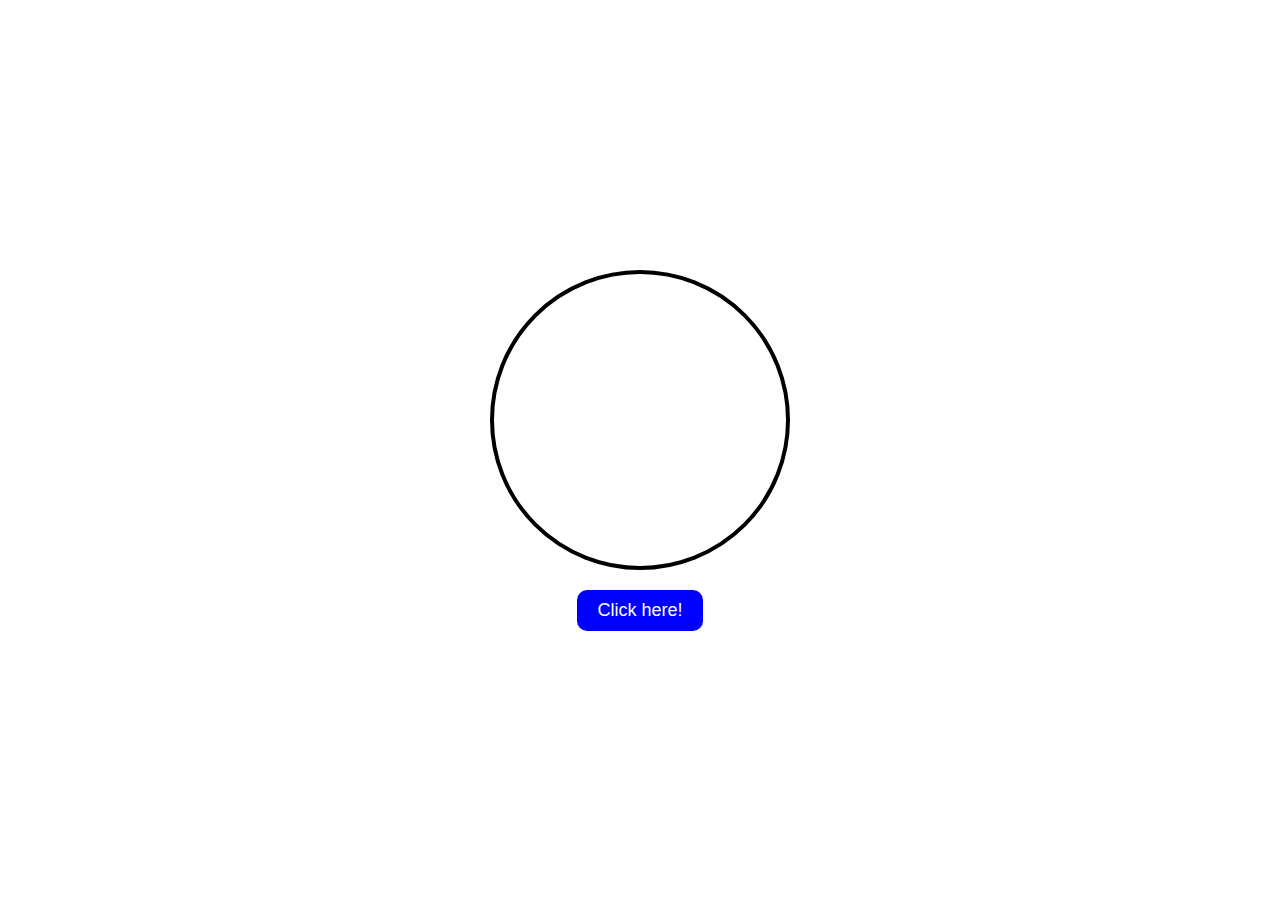
<file: Day_2/index.html>
<!DOCTYPE html>
<html lang="en">
<head>
    <meta charset="UTF-8">
    <meta name="viewport" content="width=device-width, initial-scale=1.0">
    <title>Document</title>
    <link rel="stylesheet" href="style.css">
</head>
<body>
    <div id="box">

    </div>
    <button>Click here!</button>
    <script src="script.js"></script>
</body>
</html>
</file>
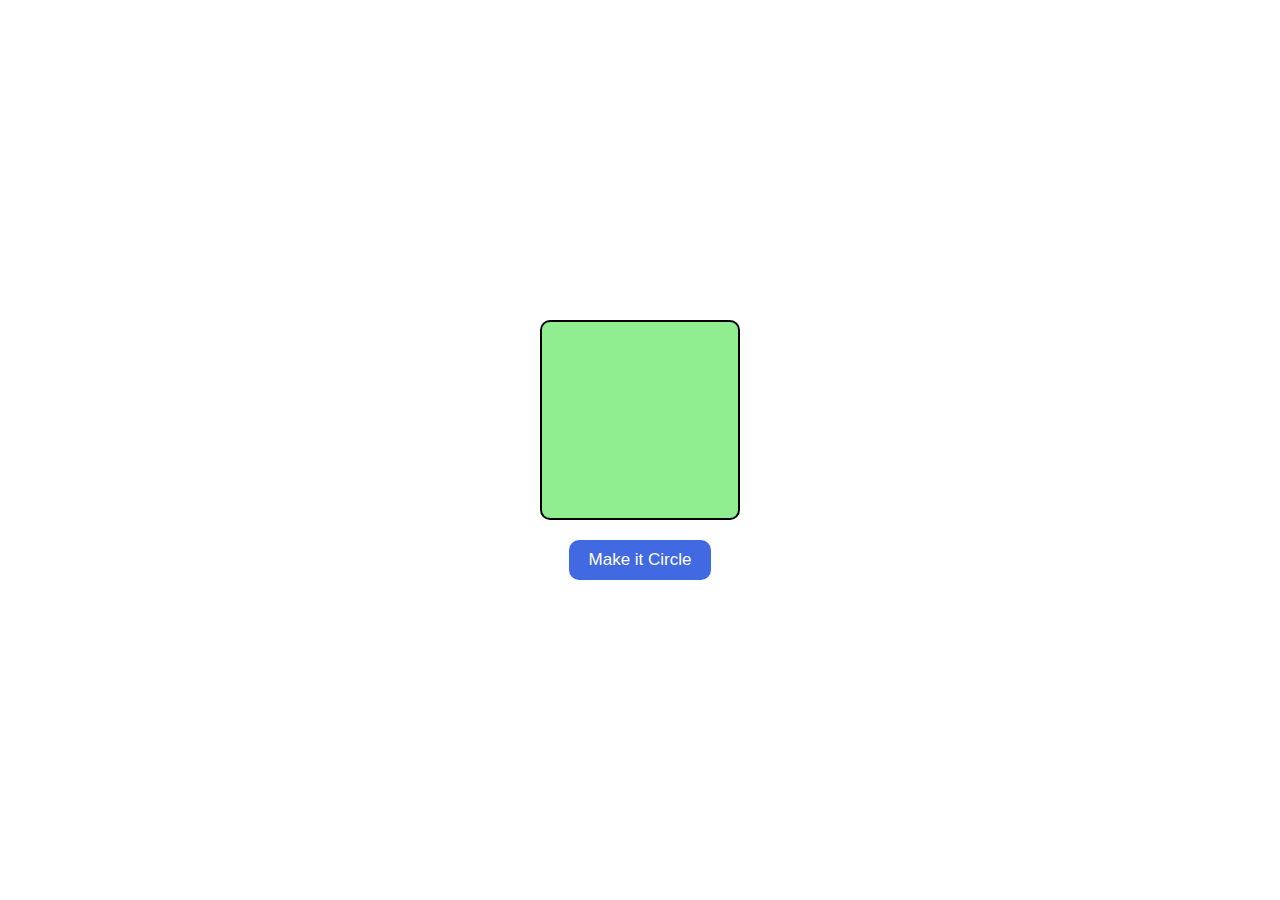
<file: Day_5/index.html>
<!DOCTYPE html>
<html lang="en">
<head>
    <meta charset="UTF-8">
    <meta name="viewport" content="width=device-width, initial-scale=1.0">
    <title>Document</title>
    <link rel="stylesheet" href="style.css">
</head>
<body>
    <div id="box">

    </div>
    <button>Make it Circle</button>
    <script src="script.js"></script>
</body>
</html>
</file>
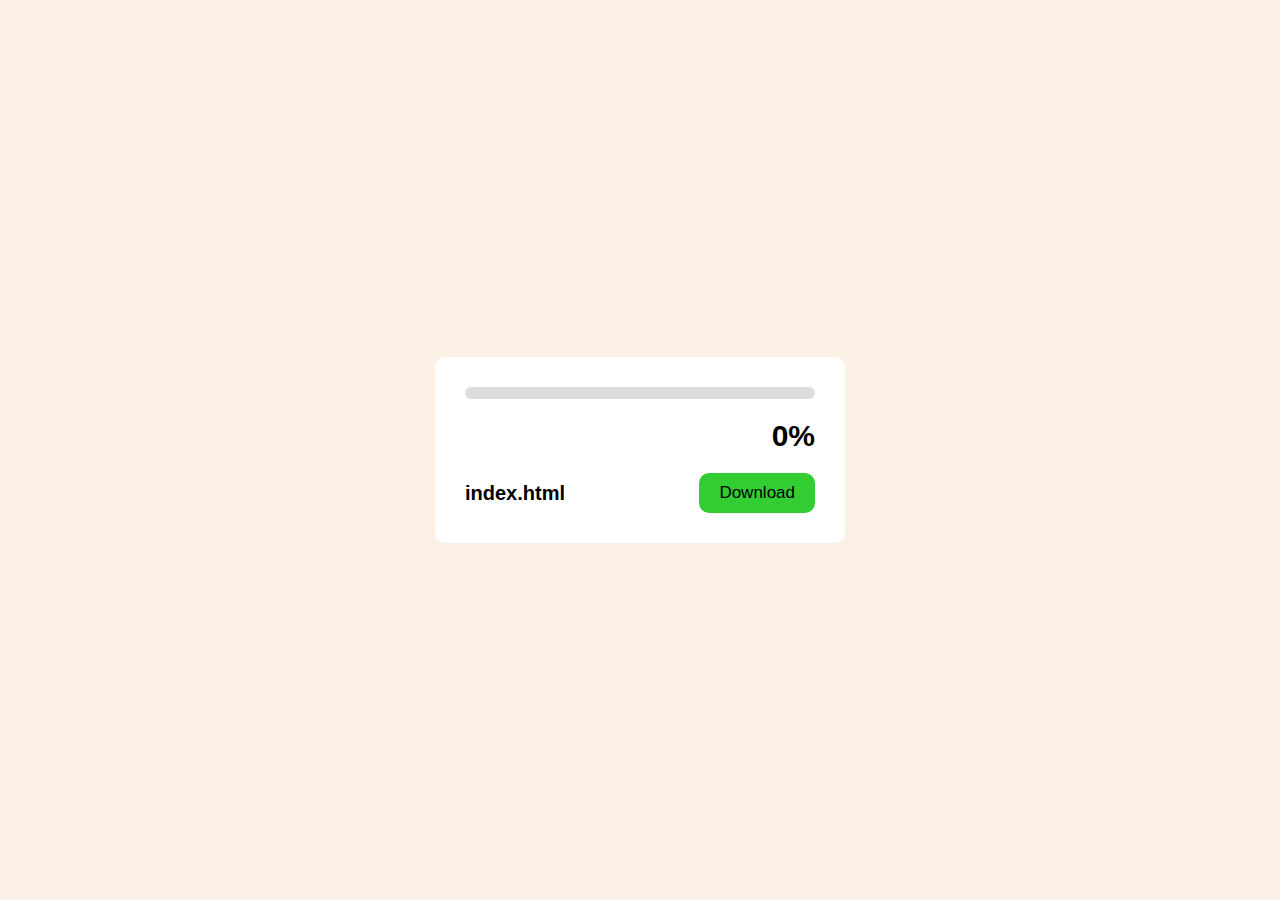
<file: Day_7/index.html>
<!DOCTYPE html>
<html lang="en">
<head>
    <meta charset="UTF-8">
    <meta name="viewport" content="width=device-width, initial-scale=1.0">
    <link rel="stylesheet" href="style.css">
    <title>Document</title>
</head>
<body>
    <div id="card">
        <div id="progress">
            <div id="growth"></div>
        </div>
        <div id="second">
            <h3 id="percent">0%</h3>
        </div>
        <div id="last">
            <h4>index.html</h4>
            <button>Download</button>
        </div>

    </div>
    <script src="script.js"></script>
</body>
</html>
</file>
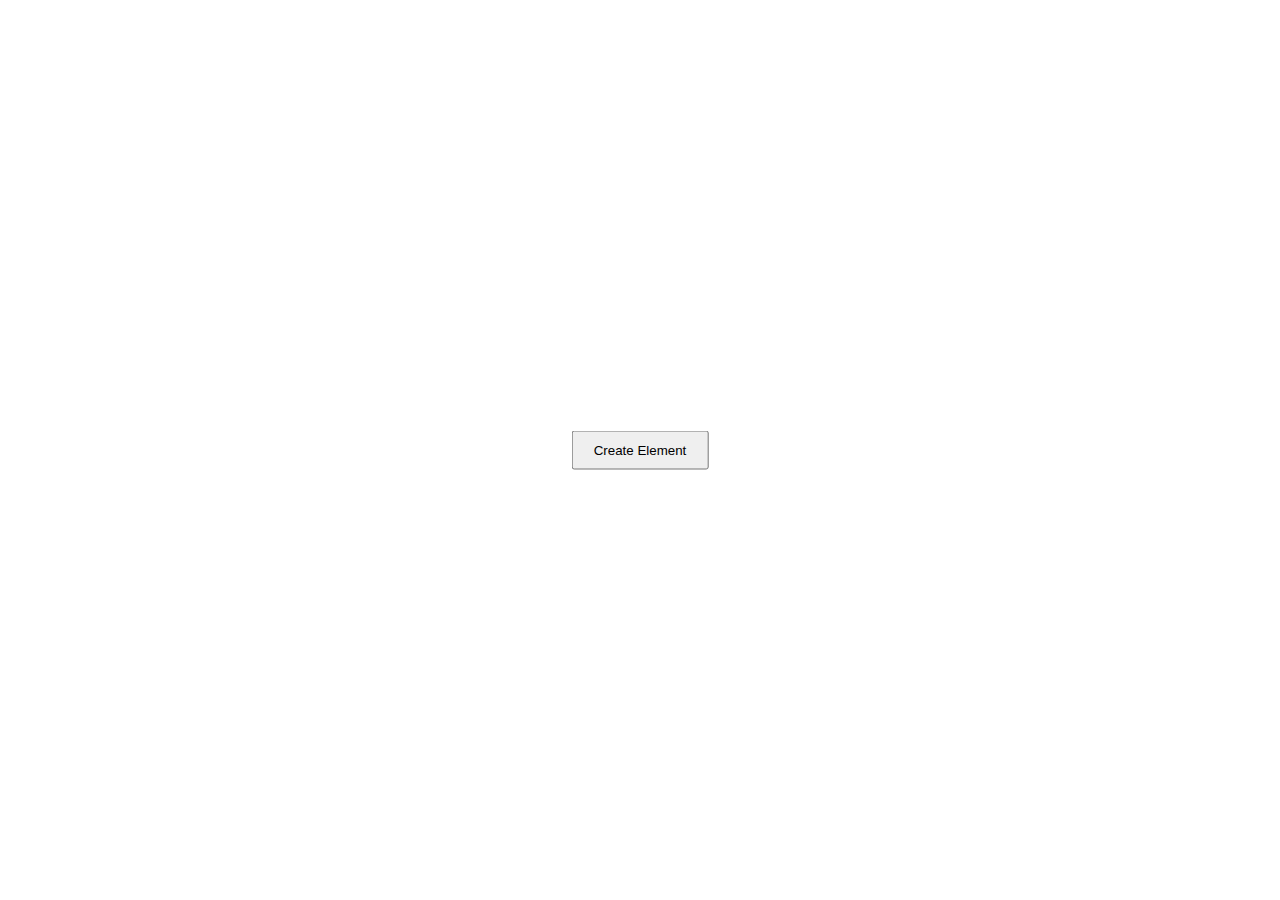
<file: Day_9/index.html>
<!DOCTYPE html>
<html lang="en">
<head>
    <meta charset="UTF-8">
    <meta name="viewport" content="width=device-width, initial-scale=1.0">
    <title>Document</title>
    <link rel="stylesheet" href="style.css">
</head>
<body>
    <button>Create Element</button>
    
    <script src="script.js"></script>
</body>
</html>
</file>
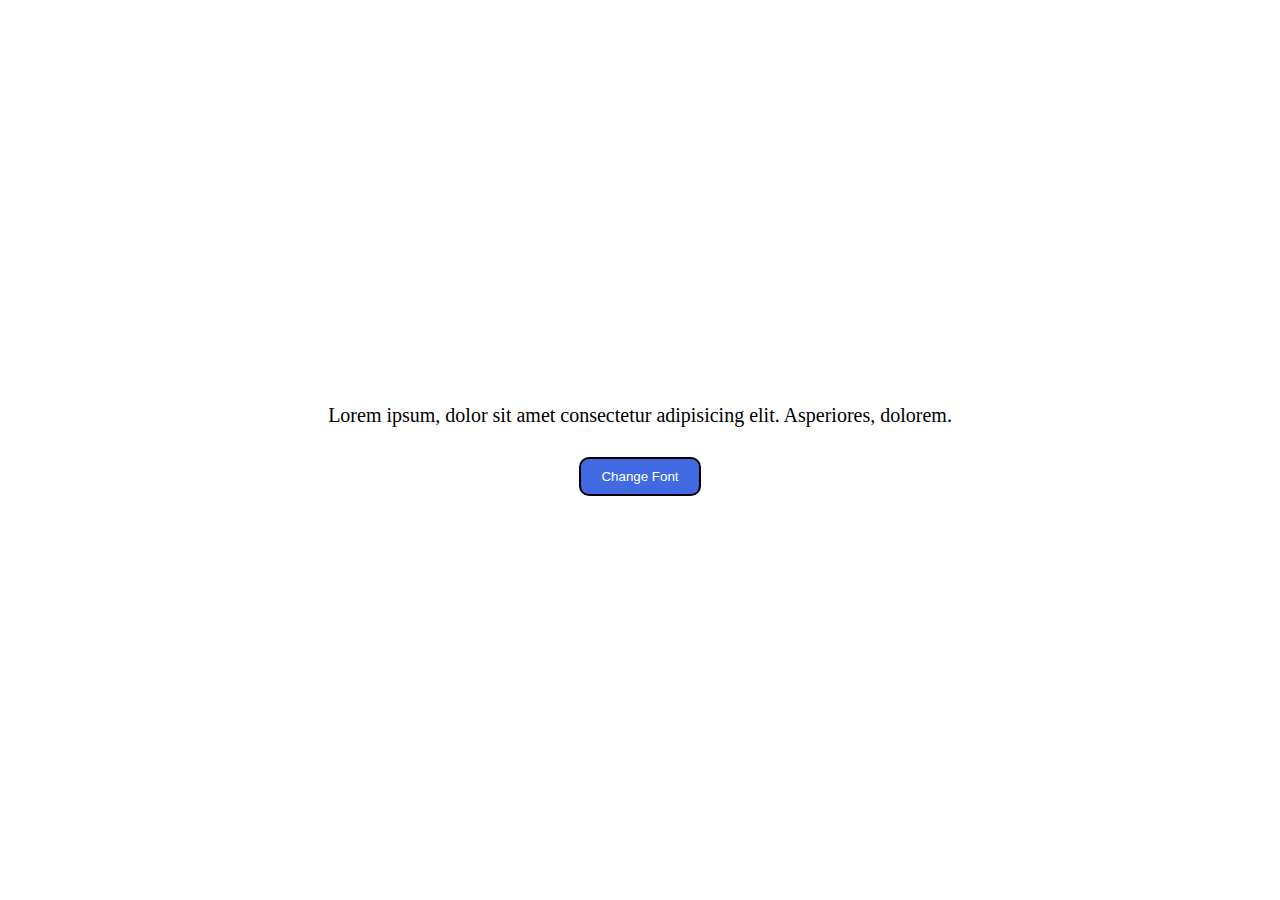
<file: Day_6/Task1/index.html>
<!DOCTYPE html>
<html lang="en">
<head>
    <meta charset="UTF-8">
    <meta name="viewport" content="width=device-width, initial-scale=1.0">
    <title>Document</title>
    <link rel="stylesheet" href="style.css">
</head>
<body>

    <p>Lorem ipsum, dolor sit amet consectetur adipisicing elit. Asperiores, dolorem.</p>
    <button>Change Font</button>
    <script src="script.js"></script>
</body>
</html>
</file>
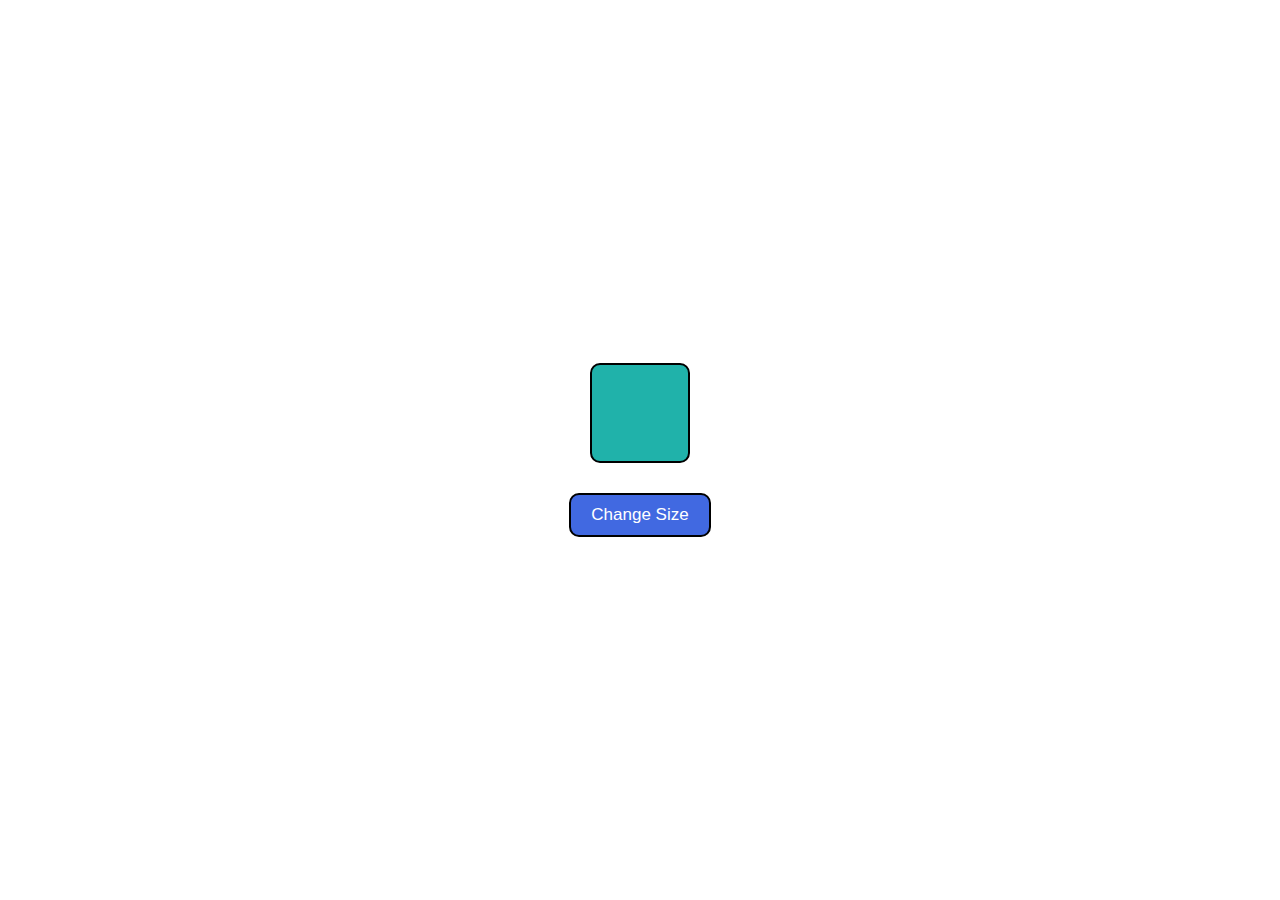
<file: Day_6/Task_3/index.html>
<!DOCTYPE html>
<html lang="en">
<head>
    <meta charset="UTF-8">
    <meta name="viewport" content="width=device-width, initial-scale=1.0">
    <link rel="stylesheet" href="style.css">
    <title>Document</title>
</head>
<body>
    <div id="box"></div>
    <button>Change Size</button>

    <script src="script.js"></script>
</body>
</html>
</file>
<file: Day_2/style.css>
*{
    padding: 0;
    margin: 0;
    box-sizing: border-box;
}
html, body{
    height: 100%;
    width: 100%;
}
body{
    display: flex;
    justify-content: center;
    align-items: center;
    flex-direction: column;
    gap: 20px;
}
#box{
    height: 300px;
    width: 300px;
    border: 4px solid black;
    border-radius: 50%;
}
button{
    padding: 10px 20px;
    border-radius: 10px;
    border: none;
    background-color: blue;
    font-size: 18px;
    color: #fff;
}
</file>
<file: Day_5/style.css>
*{
    padding: 0;
    margin: 0;
    box-sizing: border-box;
}
html, body{
    height: 100%;
    width: 100%;
}
body{
    display: flex;
    justify-content: center;
    align-items: center;
    flex-direction: column;
    gap: 20px;
}

#box{
    height: 200px;
    width: 200px;
    background-color: lightgreen;
    border-radius: 10px;
    border: 2px solid black;
}
button{
    font-size: 17px;
    padding: 10px 20px;
    color: white;
    background-color: royalblue;
    border: none;
    border-radius: 10px;
}
</file>
<file: Day_7/style.css>
*{
    padding: 0;
    margin: 0;
    box-sizing: border-box;
    font-family: Helvetica
}

html, body{
    height: 100%;
    width: 100%;
}

body{
    display: flex;
    justify-content: center;
    align-items: center;
    background-color: linen;
}

#card{
    padding: 30px;
    border-radius: 10px;
    background-color: #fff;

}

#progress{
    height: 12px;
    width: 350px;
    border-radius: 50px;
    background-color: gainsboro;
}

#growth{
    width: 0%;
    height: 100%;
    background-color: limegreen;
    border-radius: 50px;
}

#second{
    display: flex;
    justify-content: flex-end;
    margin: 20px 0;
}

#second h3{
    font-size: 30px;
}

#last{
    display: flex;
    justify-content: space-between;
    align-items: center;
}

#last h4{
    font-size: 20px;
}

#last button{
    padding: 10px 20px;
    border: none;
    border-radius: 10px;
    background-color: limegreen;
    font-size: 17px;
}

button:active{
    scale: 0.95;
}
</file>
<file: Day_9/style.css>
* {
    margin: 0;
    padding: 0;
    box-sizing: border-box;
}
html,
body {
    height: 100%;
    width: 100%;
}
button{
    padding: 10px 20px;
    position: absolute;
    top: 50%;
    left: 50%;
    transform: translate(-50%,-50%);
    z-index: 9;
}
img{
    position: absolute;
    height: 100px;
}
</file>
<file: Day_6/Task1/style.css>
*{
    padding: 0;
    margin: 0;
    box-sizing: border-box;
}
html, body{
    height: 100%;
    width: 100%;
}

body{
    display: flex;
    justify-content: center;
    align-items: center;
    flex-direction: column;
    gap: 30px;
}

p{
    font-size: 20px;
}
button{
    padding: 10px 20px;
    border: none;
    border-radius: 10px;
    border: 2px solid black;
    background-color: royalblue;
    color: #fff;
}
button:active{
    scale: 0.95;
}
</file>
<file: Day_6/Task_3/style.css>
*{
    padding: 0;
    margin: 0;
    box-sizing: border-box;
}
html,body{
    height: 100%;
    width: 100%;
}
body{
    display: flex;
    justify-content: center;
    align-items: center;
    flex-direction: column;
    gap: 30px;
}
#box{
    height: 100px;
    width: 100px;
    border: 2px solid #000;
    border-radius: 10px;
    background-color: lightseagreen;
    transition: all ease 0.9s;
}
button{
    padding: 10px 20px;
    color: #fff;
    font-size: 17px;
    background-color: royalblue;
    border: none;
    border-radius: 10px;
    border: 2px solid black;
}

button:active{
    scale: 0.95;
}
</file>
